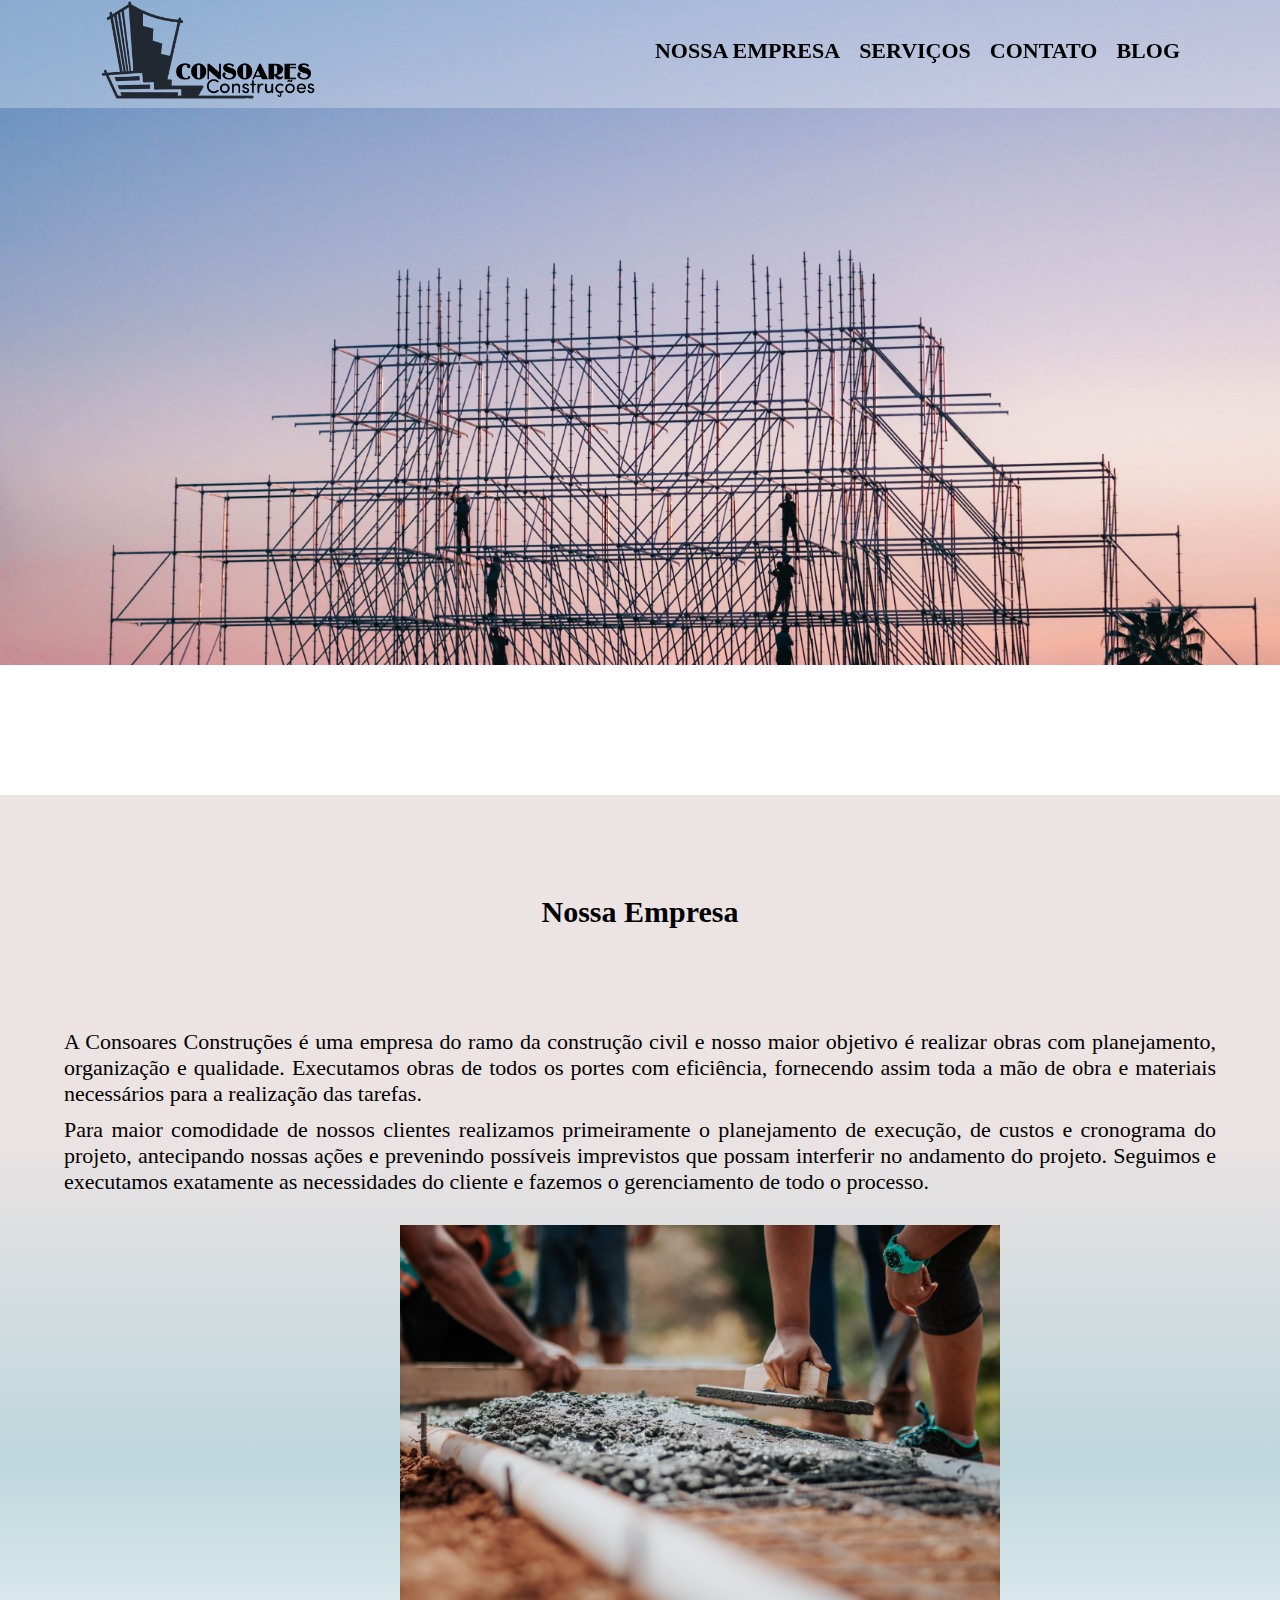
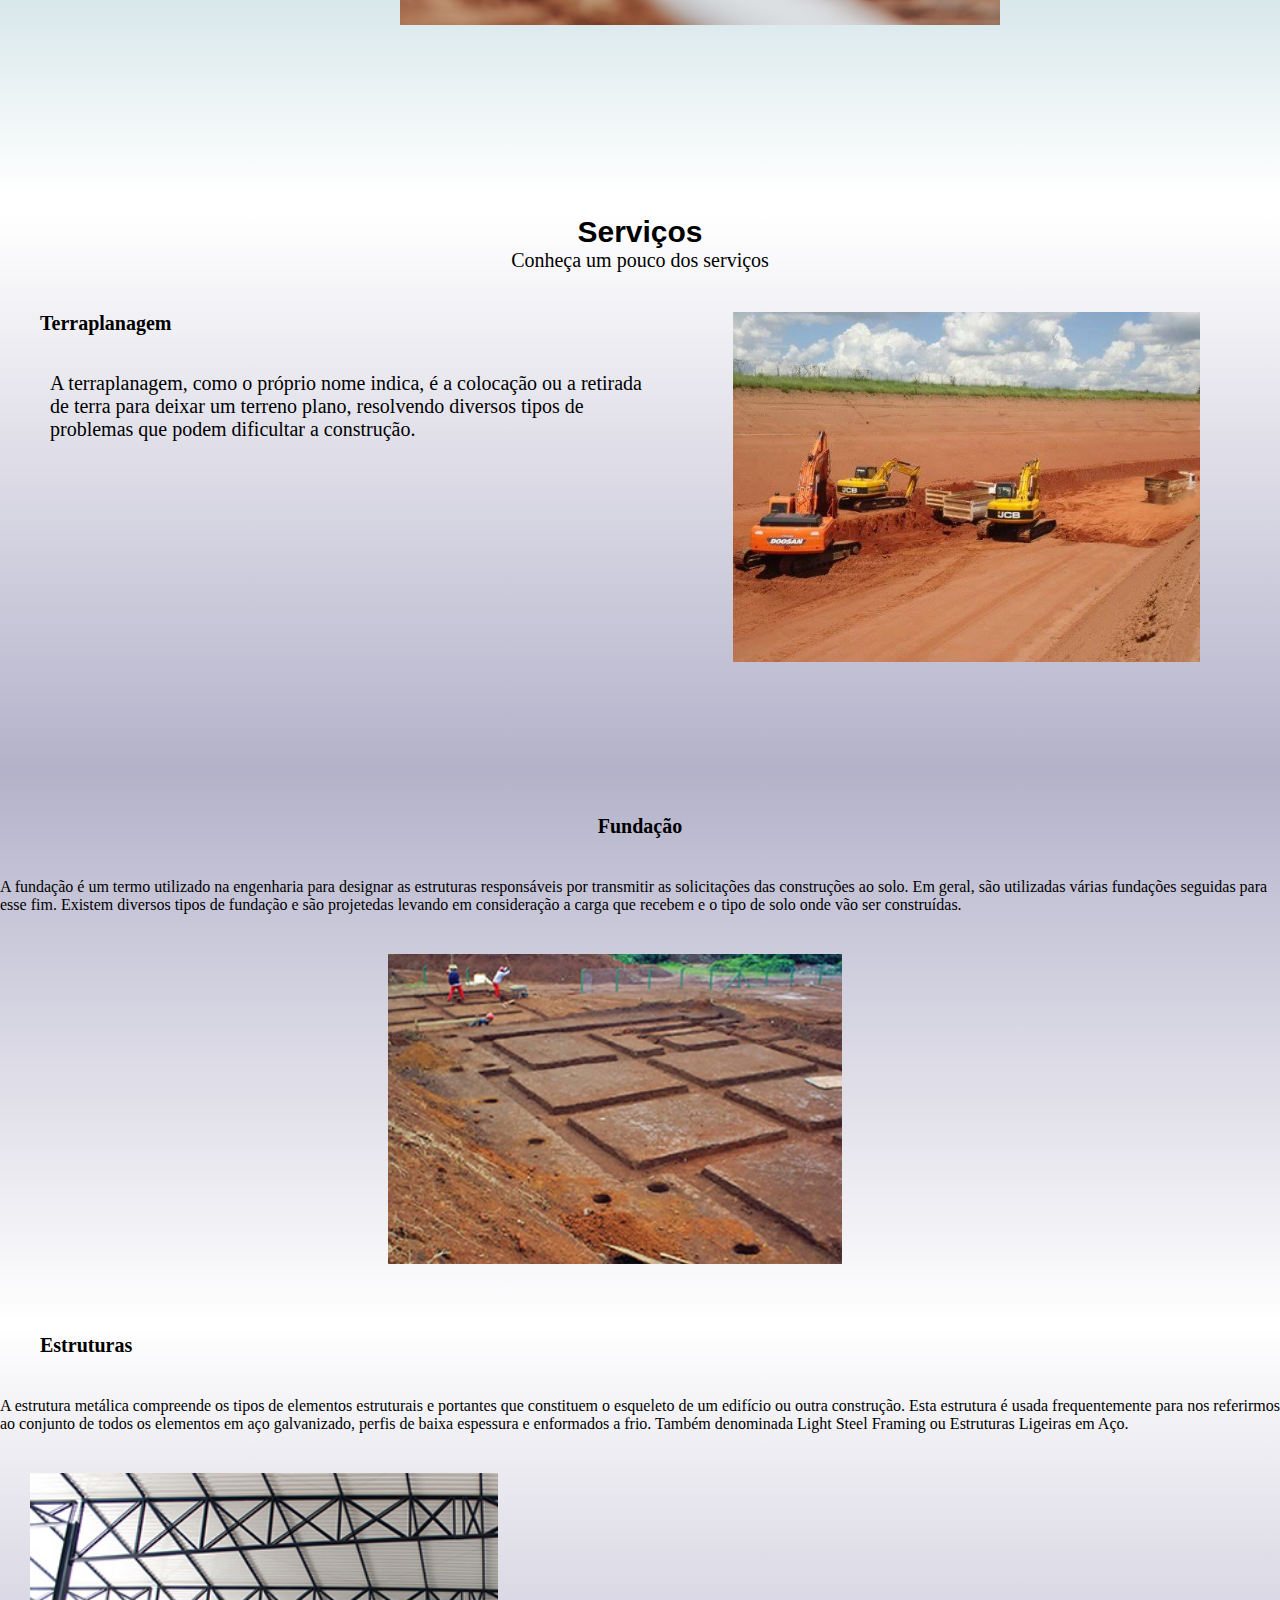
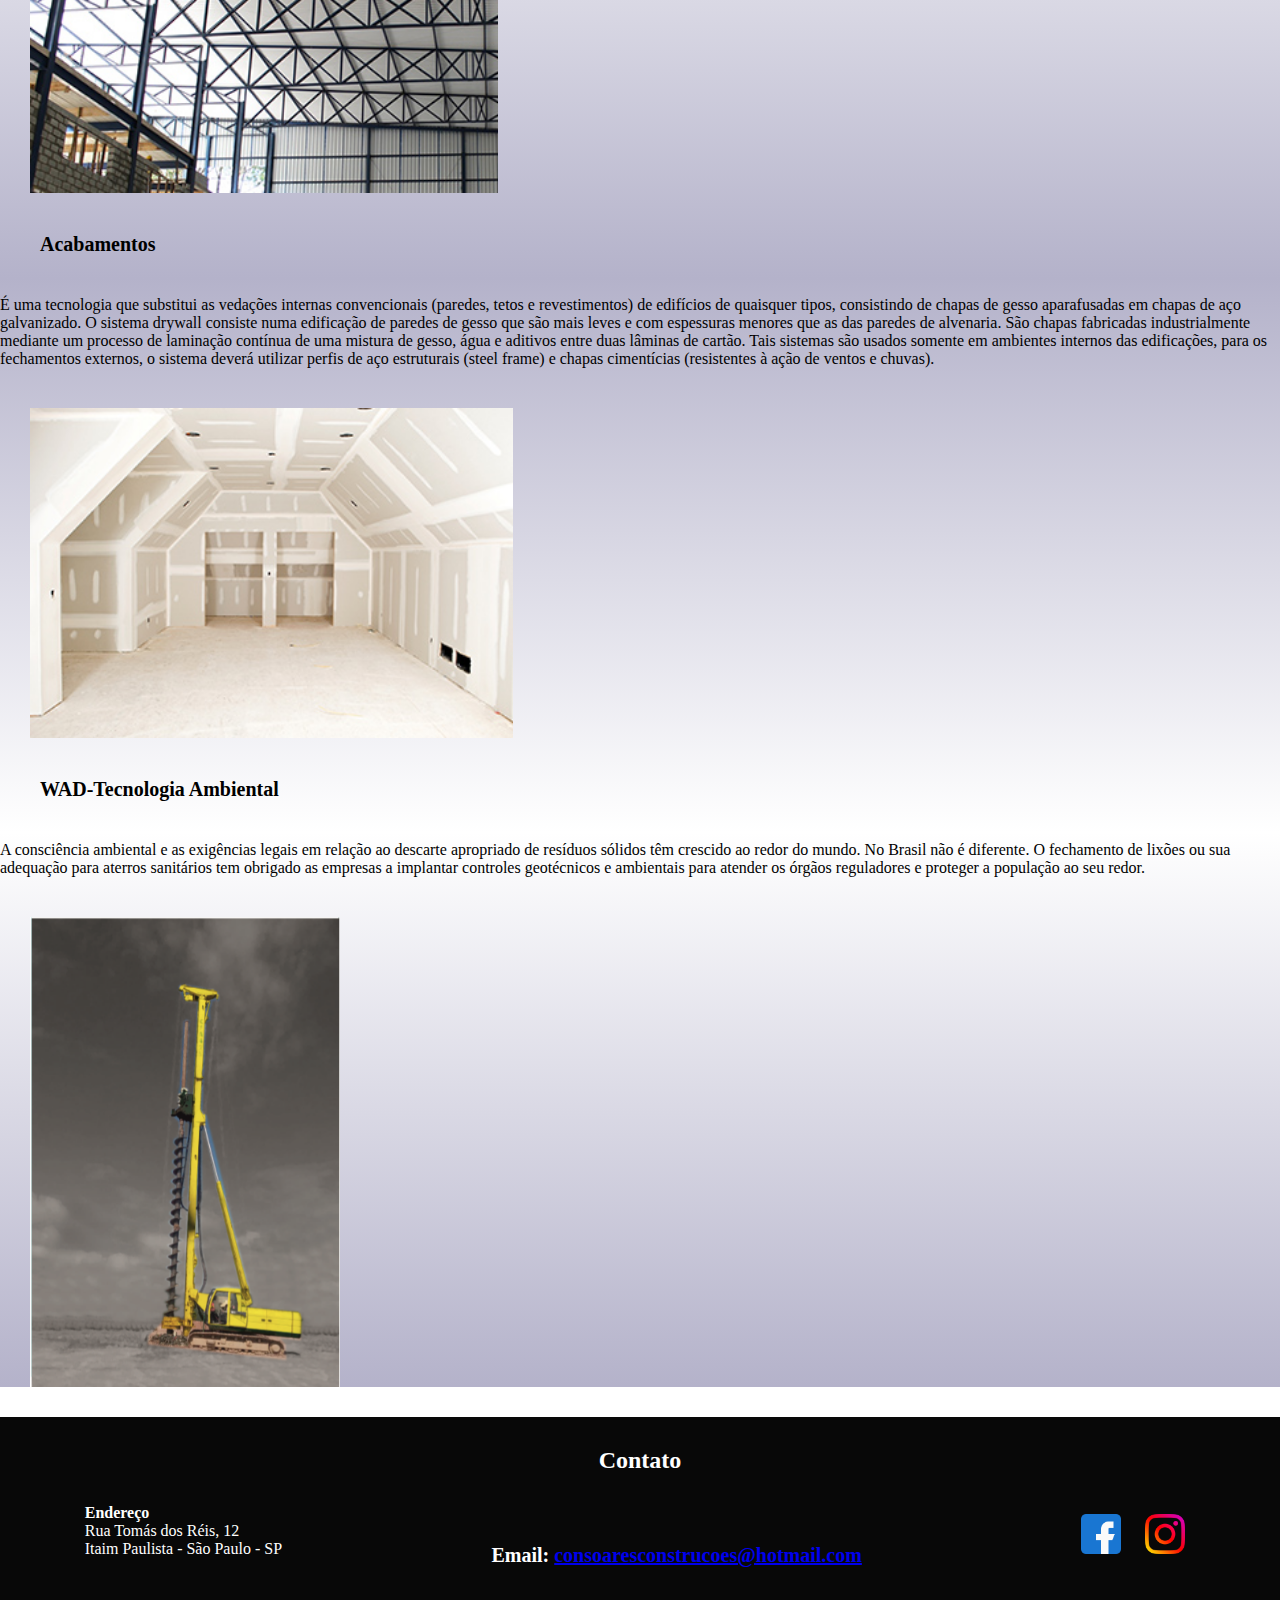
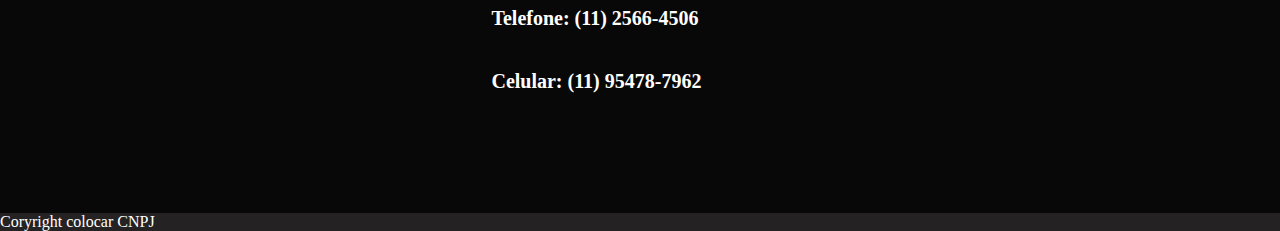
<file: index.html>
<!DOCTYPE html>
<html lang="pt-BR">
<head>
    <meta charset="UTF-8">
    <meta http-equiv="X-UA-Compatible" content="IE=edge">
    <meta name="viewport" content="width=device-width, initial-scale=1.0">
    <title>Consoares Construções</title>
    <link rel="stylesheet" href="assets/css/reset.css">
    <link rel="stylesheet" href="assets/css/main.css">
    <link rel="stylesheet" href="assets/css/footer.css">
    <link rel="stylesheet" href="assets/css/header.css">
</head>
<body>
    <header class="header__caixa">
        <div class="posicao">
            <h1><img class="header__logo" src="assets/img/logo.png" alt="Consoares Construções"></h1>
            <nav class="header__navegacao">
               <ul>
                    <li><a href="#empresa">Nossa Empresa</a></li>
                    <li><a href="#servicos">Serviços</a></li>
                    <li><a href="#contato">Contato</a></li>
                    <li><a href="404.html">Blog</a></li>
                </ul>
            </nav>
            </div>
    </header>
    <main>
           <div class="main__empresa">
            <h2 class="main__titulo" id="empresa">Nossa Empresa</h2>
        <div class="p1">
            <p class="main__p1">A Consoares Construções é uma empresa do ramo da construção civil e nosso maior objetivo é realizar obras com planejamento, organização e qualidade. Executamos obras de todos os portes com eficiência, fornecendo assim toda a mão de obra e materiais necessários para a realização das tarefas. </p>
        </div>
        <div class="p2">
            <p class="main__p2">Para maior comodidade de nossos clientes realizamos primeiramente o planejamento de execução, de custos e cronograma do projeto, antecipando nossas ações e prevenindo possíveis imprevistos que possam interferir no andamento do projeto. Seguimos e executamos exatamente as necessidades do cliente e fazemos o gerenciamento de todo o processo. </p>
            <img class="obra" src="assets/img/obra.jpg" alt="obra">    
        </div>
        </div>
        <div class="cor-servicos">    
        <h2 id="servicos" class="main__h2">Serviços</h2>
            <p class="main__sp1">Conheça um pouco dos serviços</p>
            <ul>
                <div class="main__servicos">
                    <li><p>Terraplanagem</p></li>
                             
                        <p class="p__terra">A terraplanagem, como o próprio nome indica, é a colocação ou a retirada de terra para deixar um terreno plano, resolvendo diversos tipos de problemas que podem dificultar a construção.</p>
                            <img class="servicos-imagem-t" src="assets/img/terraplanagem.jpg" alt="Terraplanagem"> 
                </div>
                <div class="main__fundacao">
                    <li>Fundação</li>
                        <p>A fundação é um termo utilizado na engenharia para designar as estruturas responsáveis por transmitir as solicitações das construções ao solo. Em geral, são utilizadas várias fundações seguidas para esse fim. Existem diversos tipos de fundação e são projetedas levando em consideração a carga que recebem e o tipo de solo onde vão ser construídas.</p>
                            <img class="servicos-imagem-f" src="assets/img/fundacao.jpg" alt="Fundação">
                </div>
                    <li>Estruturas</li>
                        <p>A estrutura metálica compreende os tipos de elementos estruturais e portantes que constituem o esqueleto de um edifício ou outra construção. Esta estrutura é usada frequentemente para nos referirmos ao conjunto de todos os elementos em aço galvanizado, perfis de baixa espessura e enformados a frio. Também denominada Light Steel Framing ou Estruturas Ligeiras em Aço.</p>
                            <img class="servicos-imagem-e" src="assets/img/estrutura.jpg" alt="Estruturas">
                    <li>Acabamentos</li>
                        <p>É uma tecnologia que substitui as vedações internas convencionais (paredes, tetos e revestimentos) de edifícios de quaisquer tipos, consistindo de chapas de gesso aparafusadas em chapas de aço galvanizado. O sistema drywall consiste numa edificação de paredes de gesso que são mais leves e com espessuras menores que as das paredes de alvenaria. São chapas fabricadas industrialmente mediante um processo de laminação contínua de uma mistura de gesso, água e aditivos entre duas lâminas de cartão. Tais sistemas são usados somente em ambientes internos das edificações, para os fechamentos externos, o sistema deverá utilizar perfis de aço estruturais (steel frame) e chapas cimentícias (resistentes à ação de ventos e chuvas).</p>
                            <img class="servicos-imagem-a" src="assets/img/acabamento.jpg" alt="Acabamentos">
                    <li>WAD-Tecnologia Ambiental</li>
                        <p>A consciência ambiental e as exigências legais em relação ao descarte apropriado de resíduos sólidos têm crescido ao redor do mundo. No Brasil não é diferente. O fechamento de lixões ou sua adequação para aterros sanitários tem obrigado as empresas a implantar controles geotécnicos e ambientais para atender os órgãos reguladores e proteger a população ao seu redor.</p>
                            <img class="servicos-imagem-w" src="assets/img/WAD.png" alt="WAD-Tecnologia Ambiental">
                </ul>
            </div>

    </main>
    <footer id="contato" class="footer">
        <h2 class="footer__title">Contato</h2>

        <div class="footer__catalog">
            <!-- <div class="footer__catalog__space">
                <picture>
                    <img src="assets/img/logo.jpeg" height="80px" alt="Logo da empresa">
                    <p>Consoares Construções</p>
                </picture>
            </div> -->

            <div class="footer__catalog__space">
                <h4>Endereço</h4>
                <p>Rua Tomás dos Réis, 12</p>
                <p>Itaim Paulista - São Paulo - SP</p>
            </div>
    
            <div class="footer__catalog__space">
                <ul>
                    <li>Email: <a href="mail:consoaresconstrucoes@hotmail.com">consoaresconstrucoes@hotmail.com</a></li>
                    <li>Telefone: (11) 2566-4506</li>
                    <li>Celular: (11) 95478-7962</li>
                </ul>
            </div>

            <div class="footer__catalog__space footer__catalog__redes-sociais">
                <a href=""><img src="assets/img/facebook.png" alt="Facebook"></a>
                <a href=""><img src="assets/img/instagram.png" alt="Instagram"></a>
            </div>
        </div>
        
        <div class="footer__copyright">
            <p>Coryright colocar CNPJ</p>
        </div>

    </footer>
</body>
</html>
</file>
<file: assets/css/main.css>
.main__empresa {
    margin: 0 0;
    background-image: linear-gradient(to bottom, rgb(236, 227, 227),rgb(236, 227, 227), rgb(189, 215, 221), white);
    padding-top: 50px;
    height: 1000px;
}

.main__titulo {
    margin-top: 50px;
    margin-bottom: 20px;
    text-align: center;
    font-weight: bold;
    font-size: 30px;
}

.p1 {
    width: 100%;
    position: relative;
    margin: 0 auto;
}

.main__p1 {
    position: static;
    font-size: 22px;
    margin: 0 auto;
    margin-top: 100px;
    margin-bottom: 10px;
    width: 90%;
    text-align: justify;
    font-weight:500;
}

.main__p2 {
    font-size: 22px;
    margin-top: 5px;
    margin: 0 auto;
    width: 90%;
    text-align: justify;
}

.p2 {
    
}

.obra {
    position: relative;
    display: flex;
    margin-top: 30px;
    height: 400px;
    padding-left: 400px;
    width: -200px;
}







.main__h2 {
    font-family:'Gill Sans', 'Gill Sans MT', Calibri, 'Trebuchet MS', sans-serif;
    font-size: 30px;
    text-align: center;
    margin-top: 20px;
}

.main__sp1 {
    font-size: 20px;
    font-weight: 500;
    text-align: center;
}

ul img {
    display:flex;
    margin: 30px;
    justify-content: space-around;
    flex-flow: row wrap;
    margin-right: 80px;
    margin-block-start: 40px;

}

ul li {
    text-align: left;
    font-size: 20px;
    font-weight: bold;
    margin: 40px;
}

.main__servicos {
    display: flex;
    
}

.cor-servicos {
    background-image: linear-gradient(to top, rgb(180, 178, 202), white,rgb(180, 178, 202),white, rgb(180, 178, 202),white );
}

.p__terra {
    display: flex;
    justify-content: space-around;
    flex-flow: row wrap;
    position: absolute;
    margin-left: 10px;
    margin-bottom: -200px;
    width: 50%;
    padding-top: 100px;    
    font-size: 20px;
    padding-left: 40px;
}

.servicos-imagem-t {
    display: flex;
    justify-content: space-around;
    flex-flow: row wrap;
    position: absolute;
    right: 0px;
}

.main__fundacao {
    padding-top: 400px;
    display: flex;
    justify-content: space-around;
    flex-flow: row wrap;
}


.servicos-imagem-t {
    height: 350px;
}

.servicos-imagem-f {
    height: 310px;
}

.servicos-imagem-e {
    height: 320px;
}

.servicos-imagem-a {
    height: 330px;
}

.servicos-imagem-w {
    height: 470px;
}
</file>
<file: assets/css/footer.css>
.footer {
    background-color:rgb(8, 8, 8);
    color: white;
    width: 100%;
}

.footer__title {
    text-align: center;
    padding-top: 30px;
    padding-bottom: 30px;
}

.footer__catalog {
    display: flex;
    justify-content: space-around;
    flex-flow: row wrap;
    margin-bottom: 80px;
}

/* .footer__catalog__space {
    width: 20%;
} */

.footer__catalog__redes-sociais img {
    height: 60px;
    padding: 10px;
}

.footer__catalog__redes-sociais ul {
    display: flex;
    flex-flow: row wrap;
}

.footer__copyright {
    background-color:rgb(36, 34, 34);
}

ul {
    text-decoration: none;
}

ul li {
    list-style: none;
}
</file>
<file: assets/css/header.css>
.header__logo {
    height: 100px;
    padding-left: 100px;
}

.header__caixa {
    background-image: url(../img/fundo-menu1.jpg);
    background-repeat: no-repeat;
    background-size: 100%;
    padding-bottom: 100px;
    height: 795px;
    }

.posicao {
    position: fixed;
    z-index: 1;
    display: flex;
    justify-content: space-between;
    width: 100%;
    background-color:rgba(255, 255, 255, 0.3);
}

.header__navegacao {
    padding-right: 100px;
    padding-top: 38px;

}

nav li {
    display: inline;
    margin:  0 0 0 15px;


}

.header__navegacao a {
    text-transform: uppercase;
    color: #000000;
    font-weight: bold;
    font-size: 22px;
    text-decoration: none;
}
</file>
